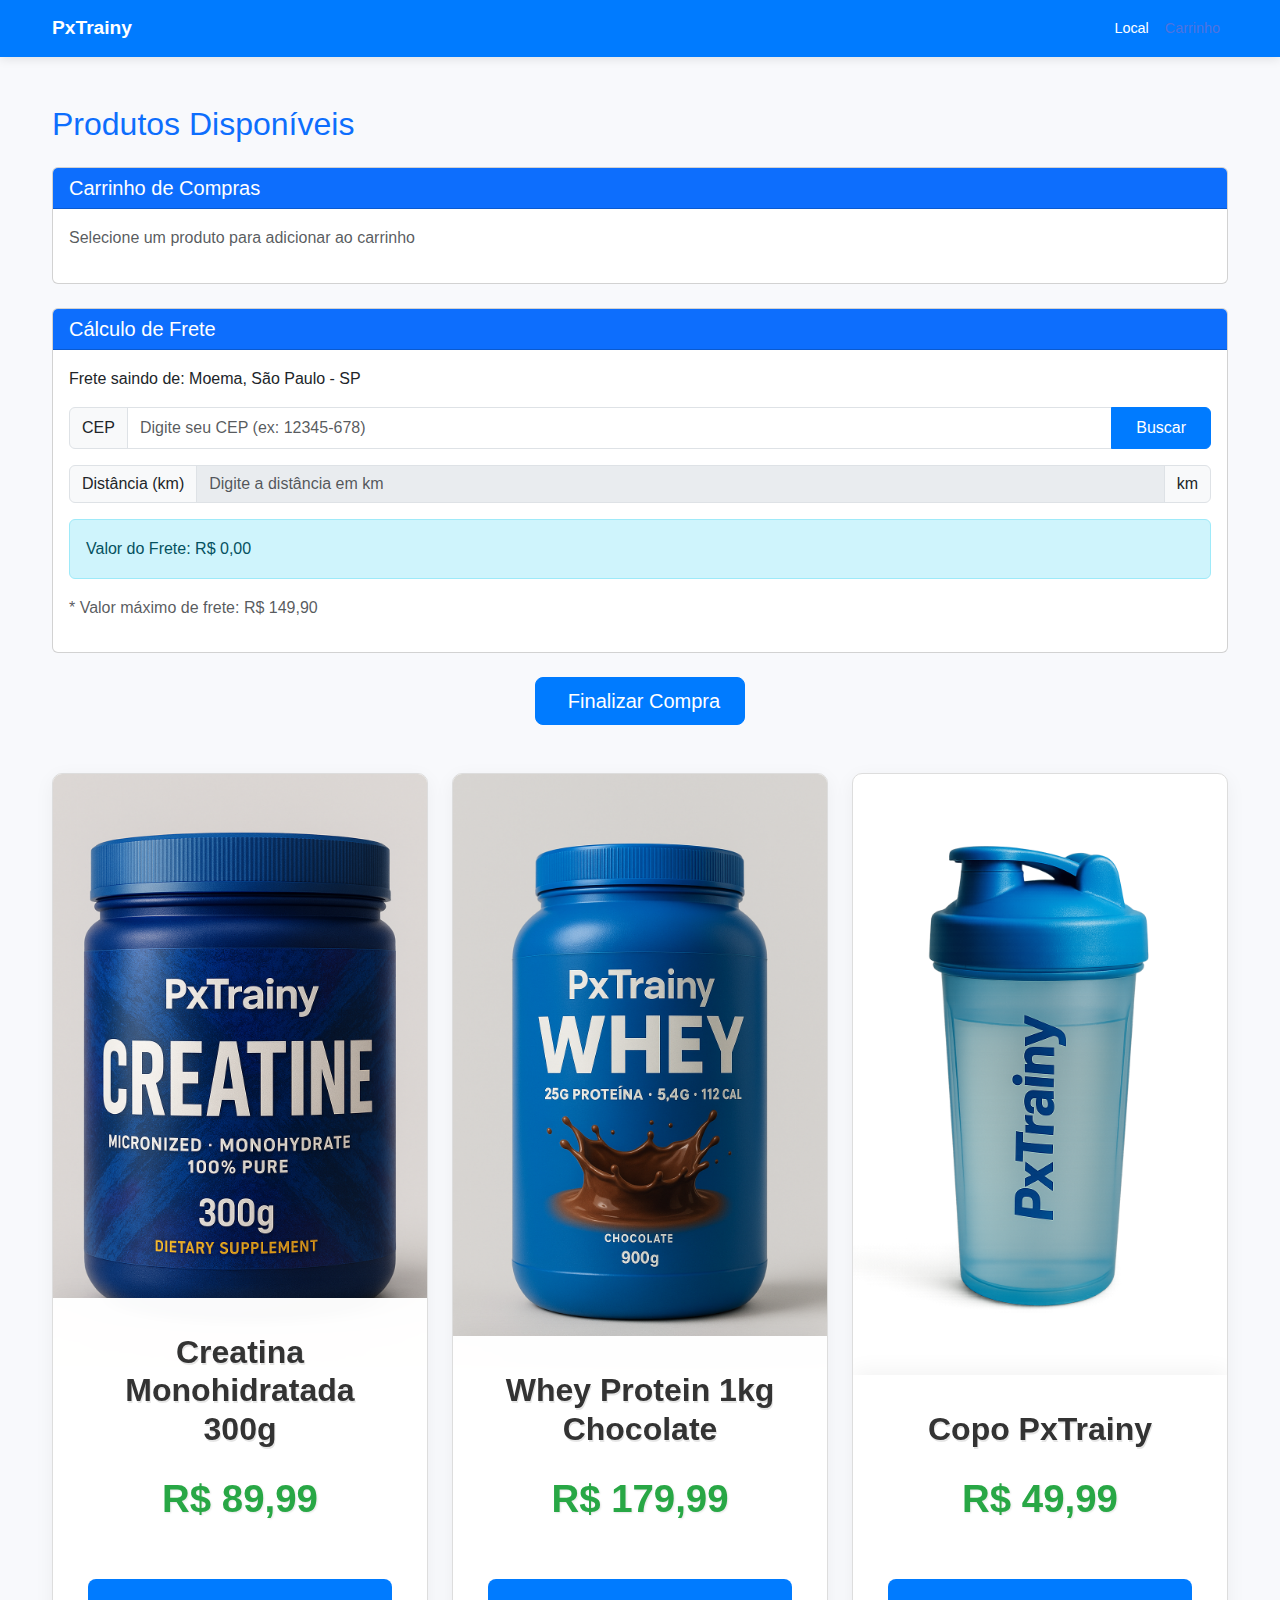
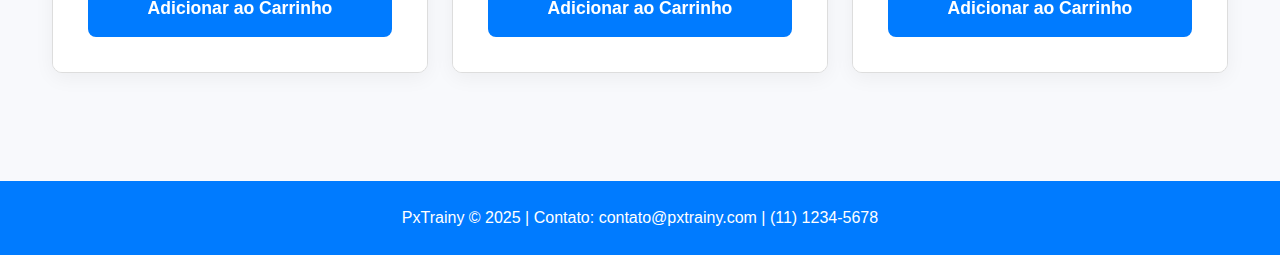
<file: cart.html>
<!DOCTYPE html>
<html lang="pt-BR">
<head>
    <meta charset="UTF-8">
    <meta name="viewport" content="width=device-width, initial-scale=1.0">
    <title>Carrinho - PxTrainy</title>
    <link href="https://cdn.jsdelivr.net/npm/bootstrap@5.3.3/dist/css/bootstrap.min.css" rel="stylesheet">
    <link rel="stylesheet" href="style.css">

</head>
<body>
    <!-- Navbar -->
    <nav class="navbar navbar-expand-lg navbar-dark">
        <div class="container">
            <a class="navbar-brand" href="#">
                PxTrainy
            </a>
            <button class="navbar-toggler" type="button" data-bs-toggle="collapse" data-bs-target="#navbarNav" aria-controls="navbarNav" aria-expanded="false" aria-label="Toggle navigation">
                <span class="navbar-toggler-icon"></span>
            </button>
            <div class="collapse navbar-collapse" id="navbarNav">
                <ul class="navbar-nav ms-auto">
                    <li class="nav-item">
                        <a class="nav-link" href="index.html">Local</a>
                    </li>
                    <li class="nav-item">
                        <a class="nav-link active" href="cart.html">Carrinho</a>
                    </li>
                </ul>
            </div>
        </div>
    </nav>

    <!-- Carrinho de Produtos -->
    <section class="py-5">
        <div class="container">
            <h2 class="text-primary mb-4">Produtos Disponíveis</h2>
            
            <!-- Carrinho de Compras -->
            <div class="card mb-4">
                <div class="card-header bg-primary text-white">
                    <h5 class="mb-0">Carrinho de Compras</h5>
                </div>
                <div class="card-body">
                    <div id="carrinhoItens">
                        <p class="text-muted">Selecione um produto para adicionar ao carrinho</p>
                    </div>
                </div>
            </div>

            <!-- Cálculo de Frete -->
            <div class="card mb-4">
                <div class="card-header bg-primary text-white">
                    <h5 class="mb-0">Cálculo de Frete</h5>
                </div>
                <div class="card-body">
                    <p>Frete saindo de: Moema, São Paulo - SP</p>
                    
                    <!-- Campo de CEP -->
                    <div class="input-group mb-3">
                        <span class="input-group-text">CEP</span>
                        <input type="text" class="form-control" id="cepInput" placeholder="Digite seu CEP (ex: 12345-678)" maxlength="9">
                        <button class="btn btn-primary" type="button" id="buscarCep">Buscar</button>
                    </div>

                    <!-- Dados do CEP -->
                    <div id="dadosCep" class="d-none">
                        <div class="alert alert-info">
                            <p><strong>Endereço:</strong> <span id="endereco"></span></p>
                            <p><strong>Cidade:</strong> <span id="cidade"></span></p>
                            <p><strong>Estado:</strong> <span id="estado"></span></p>
                        </div>
                    </div>

                    <!-- Campo de Distância -->
                    <div id="campoDistancia">
                        <div class="input-group mb-3">
                            <span class="input-group-text">Distância (km)</span>
                            <input type="number" class="form-control" id="distanciaInput" min="0" placeholder="Digite a distância em km" disabled>
                            <span class="input-group-text">km</span>
                        </div>
                    </div>

                    <div class="alert alert-info">
                        Valor do Frete: <span id="valorFrete">R$ 0,00</span>
                    </div>
                    <p class="text-muted">* Valor máximo de frete: R$ 149,90</p>
                </div>
            </div>

            <!-- Botão de Finalização -->
            <div class="text-center mb-5">
                <button class="btn btn-primary btn-lg" id="finalizarCompra">
                    <i class="fas fa-shopping-cart me-2"></i>
                    Finalizar Compra
                </button>
            </div>
            <div class="row mt-5">
                    <!-- Creatina -->
                    <div class="col-md-4">
                        <div class="product-card">
                            <img src="creatina.png" alt="Creatina" class="product-image">
                            <div class="product-info">
                                <h3>Creatina Monohidratada 300g</h3>
                                <p class="price">R$ 89,99</p>
                                <button class="add-to-cart-btn" onclick="addToCart('Creatina')">Adicionar ao Carrinho</button>
                            </div>
                            <div class="product-overlay">
                                <div class="product-details">
                                    <div class="product-specs">
                                        <p>• 300g</p>
                                        <p>• Puro 100%</p>
                                        <p>• Aumenta força e massa muscular</p>
                                        <p>• Sem aditivos</p>
                                    </div>
                                </div>
                            </div>
                        </div>
                    </div>

                    <!-- Whey -->
                    <div class="col-md-4">
                        <div class="product-card">
                            <img src="whey.png" alt="Whey" class="product-image">
                            <div class="product-info">
                                <h3>Whey Protein 1kg Chocolate</h3>
                                <p class="price">R$ 179,99</p>
                                <button class="add-to-cart-btn" onclick="addToCart('Whey')">Adicionar ao Carrinho</button>
                            </div>
                            <div class="product-overlay">
                                <div class="product-details">
                                    <div class="product-specs">
                                        <p>• 1kg</p>
                                        <p>• Sabor Chocolate</p>
                                        <p>• 24g de proteína por dose</p>
                                        <p>• Fácil digestão</p>
                                    </div>
                                </div>
                            </div>
                        </div>
                    </div>

                    <!-- Copo -->
                    <div class="col-md-4">
                        <div class="product-card">
                            <img src="copo.png" alt="Copo" class="product-image">
                            <div class="product-info">
                                <h3>Copo PxTrainy</h3>
                                <p class="price">R$ 49,99</p>
                                <button class="add-to-cart-btn" onclick="addToCart('Copo')">Adicionar ao Carrinho</button>
                            </div>
                            <div class="product-overlay">
                                <div class="product-details">
                                    <div class="product-specs">
                                        <p>• 500ml</p>
                                        <p>• Design exclusivo</p>
                                        <p>• Material resistente</p>
                                        <p>• Ideal para academia</p>
                                    </div>
                                </div>
                            </div>
                        </div>
                    </div>
            </div>
        </div>
    </section>

    <!-- Rodapé -->
    <footer class="footer text-white py-4">
        <div class="container text-center">
            <p class="mb-0">PxTrainy &copy; 2025 | Contato: contato@pxtrainy.com | (11) 1234-5678</p>
        </div>
    </footer>

    <!-- Scripts -->
    <script src="https://cdn.jsdelivr.net/npm/bootstrap@5.3.3/dist/js/bootstrap.bundle.min.js"></script>
    <script>
        // Produtos disponíveis
        const PRODUTOS = {
            'Creatina': {
                nome: 'Creatina Monohidratada 300g',
                preco: 89.99,
                descricao: '300g, Puro 100%, Aumenta força e massa muscular, Sem aditivos'
            },
            'Whey': {
                nome: 'Whey Protein 1kg Chocolate',
                preco: 179.99,
                descricao: '1kg, Sabor Chocolate, 24g de proteína por dose, Fácil digestão'
            },
            'Copo': {
                nome: 'Copo PxTrainy',
                preco: 49.99,
                descricao: '500ml, Design exclusivo, Material resistente, Ideal para academia'
            }
        };

        // Função para atualizar o carrinho
        function atualizarCarrinho() {
            const carrinho = JSON.parse(localStorage.getItem('carrinho')) || [];
            const container = document.getElementById('carrinhoItens');
            
            if (carrinho.length === 0) {
                container.innerHTML = '<p class="text-muted">Selecione um produto para adicionar ao carrinho</p>';
                return;
            }

            let html = '<div class="table-responsive">';
            html += '<table class="table table-hover">';
            html += '<thead><tr><th>Produto</th><th>Descrição</th><th>Preço</th><th>Ações</th></tr></thead>';
            html += '<tbody>';

            carrinho.forEach(item => {
                html += `<tr>`;
                html += `<td>${item.nome}</td>`;
                html += `<td>${item.descricao}</td>`;
                html += `<td>${formatarValor(item.preco)}</td>`;
                html += `<td><button class="btn btn-danger btn-sm" onclick="removerDoCarrinho('${item.nome}')">Remover</button></td>`;
                html += `</tr>`;
            });

            html += '</tbody></table></div>';
            container.innerHTML = html;
        }

        // Função para adicionar ao carrinho
        function addToCart(produto) {
            const item = PRODUTOS[produto];
            if (!item) return;

            const carrinho = JSON.parse(localStorage.getItem('carrinho')) || [];
            carrinho.push(item);
            localStorage.setItem('carrinho', JSON.stringify(carrinho));
            atualizarCarrinho();
            alert(`Produto ${item.nome} adicionado ao carrinho!`);
        }

        // Função para remover do carrinho
        function removerDoCarrinho(nome) {
            const carrinho = JSON.parse(localStorage.getItem('carrinho')) || [];
            const novoCarrinho = carrinho.filter(item => item.nome !== nome);
            localStorage.setItem('carrinho', JSON.stringify(novoCarrinho));
            atualizarCarrinho();
            alert('Produto removido do carrinho!');
        }

        // Inicializar o carrinho quando a página carregar
        window.addEventListener('load', atualizarCarrinho);
    </script>
    <script src="cart.js"></script>
</body>
</html>
</body>
</html>
</file>
<file: style.css>
:root {
    --primary-blue: #007bff;
    --secondary-blue: #4e73df;
    --light-bg: #f8f9fc;
  }
  body {
    background-color: var(--light-bg);
    min-height: 100vh;
    display: flex;
    flex-direction: column;
    font-family: 'Segoe UI', Tahoma, Geneva, Verdana, sans-serif;
    font-size: 16px;
    line-height: 1.6;
  }

  .delivery-wrapper {
    flex: 1;
    padding: 2rem 0;
    margin-top: 80px;
  }

  .container {
    max-width: 1200px;
  }

  .delivery-card {
    background: white;
    border-radius: 15px;
    box-shadow: 0 10px 30px rgba(0, 0, 0, 0.1);
    transition: all 0.3s ease;
    border: none;
  }

  .delivery-card:hover {
    transform: translateY(-5px);
    box-shadow: 0 15px 40px rgba(0, 0, 0, 0.15);
  }

  .delivery-card .card-body {
    padding: 2rem;
  }

  .map-container {
    height: 100%;
    border-radius: 15px;
    overflow: hidden;
    box-shadow: 0 10px 30px rgba(0, 0, 0, 0.1);
    background: #f8f9fa;
  }

  #map {
    height: 100%;
    width: 100%;
  }

  .form-group h4 {
    color: var(--primary-blue);
    margin-bottom: 0.5rem;
    font-weight: 600;
  }

  .route-info {
    background: #f8f9fa;
    padding: 1.5rem;
    border-radius: 10px;
    margin-top: 1.5rem;
  }

  .route-info p {
    margin-bottom: 0.5rem;
    font-size: 1rem;
  }

  .route-info strong {
    color: var(--primary-blue);
    margin-right: 0.5rem;
  }

  .delivery-card {
    background: white;
    border-radius: 15px;
    box-shadow: 0 4px 20px rgba(0, 0, 0, 0.05);
    transition: transform 0.3s ease;
  }

  .delivery-card:hover {
    transform: translateY(-5px);
  }

  .map-container {
    height: 400px;
    border-radius: 15px;
    box-shadow: 0 4px 20px rgba(0, 0, 0, 0.1);
  }

  .footer {
    background-color: var(--primary-blue);
    color: white;
    padding: 1rem;
    position: relative;
    width: 100%;
    z-index: 1000;
    margin-top: auto;
  }

  .navbar {
    background-color: var(--primary-blue);
    box-shadow: 0 2px 10px rgba(0, 0, 0, 0.1);
    font-size: 1rem;
  }

  .navbar-brand {
    font-weight: bold;
    font-size: 1.2rem;
  }

  .nav-link {
    color: white !important;
    font-weight: 500;
    transition: color 0.3s ease;
    font-size: 0.9rem;
  }

  .nav-link:hover {
    color: var(--secondary-blue) !important;
  }

  .nav-link.active {
    color: var(--secondary-blue) !important;
  }

  .success-overlay {
    position: fixed;
    top: 0;
    left: 0;
    right: 0;
    bottom: 0;
    background-color: rgba(0, 0, 0, 0.8);
    display: flex;
    justify-content: center;
    align-items: center;
    z-index: 9999;
    opacity: 0;
    transition: opacity 0.3s ease;
  }

  .success-content {
    background-color: white;
    padding: 2.5rem;
    border-radius: 20px;
    text-align: center;
    box-shadow: 0 15px 40px rgba(0, 0, 0, 0.2);
    animation: bounceIn 0.5s ease;
    max-width: 500px;
    width: 90%;
    position: relative;
    overflow: hidden;
  }

  .success-content::before {
    content: '';
    position: absolute;
    top: 0;
    left: 0;
    right: 0;
    height: 4px;
    background: linear-gradient(90deg, var(--primary-blue), var(--secondary-blue));
  }

  .success-message {
    margin: 1rem 0;
    color: var(--primary-blue);
    font-size: 1.5rem;
    font-weight: 500;
  }

  .btn-primary {
    background-color: var(--primary-blue);
    border-color: var(--primary-blue);
    padding: 0.5rem 1.5rem;
    font-weight: 500;
    transition: all 0.3s ease;
  }

  .btn-primary:hover {
    background-color: var(--secondary-blue);
    border-color: var(--secondary-blue);
    transform: translateY(-2px);
  }

  .btn-success {
    background-color: #28a745;
    border-color: #28a745;
    padding: 0.5rem 1.5rem;
    font-weight: 500;
    transition: all 0.3s ease;
  }

  .btn-success:hover {
    background-color: #218838;
    border-color: #218838;
    transform: translateY(-2px);
  }

  @keyframes bounceIn {
    0% {
      transform: scale(0.5);
      opacity: 0;
    }
    100% {
      transform: scale(1);
      opacity: 1;
    }
  }
  .navbar, .footer {
    background-color: var(--primary-blue);
  }
  #map {
    height: 400px;
    width: 100%;
    border-radius: 8px;
    box-shadow: 0 4px 8px rgba(0, 0, 0, 0.1);
  }
  .card {
    transition: transform 0.3s;
  }
  .card:hover {
    transform: translateY(-5px);
  }
  .product-card {
    border: 1px solid #ddd;
    border-radius: 10px;
    margin-bottom: 60px;
    overflow: hidden;
    transition: all 0.3s ease;
    height: 900px;
    position: relative;
    background: white;
    box-shadow: 0 5px 20px rgba(0, 0, 0, 0.05);
}

.product-card:hover {
    transform: translateY(-15px);
    box-shadow: 0 20px 40px rgba(0, 0, 0, 0.1);
}

.product-image {
    width: 100%;
    height: 600px;
    object-fit: cover;
    transition: transform 0.3s ease;
    margin-bottom: 30px;
    object-position: center;
}

.product-card:hover .product-image {
    transform: scale(1.15);
}

.product-info {
    position: absolute;
    bottom: 0;
    left: 0;
    right: 0;
    padding: 35px;
    background: rgba(255, 255, 255, 0.98);
    text-align: center;
    z-index: 2;
    width: 100%;
    box-shadow: 0 -5px 20px rgba(0, 0, 0, 0.05);
    backdrop-filter: blur(5px);
}

.product-info h3 {
    color: #333;
    margin-bottom: 20px;
    font-size: 2rem;
    font-weight: 700;
    line-height: 1.2;
    text-shadow: 1px 2px rgba(0, 0, 0, 0.1);
}

.product-info .price {
    color: #28a745;
    font-size: 2.4rem;
    font-weight: bold;
    margin-bottom: 30px;
    text-shadow: 1px 1px 2px rgba(0, 0, 0, 0.1);
}

.product-overlay {
    position: absolute;
    top: 0;
    left: 0;
    right: 0;
    bottom: 0;
    background: rgba(0, 0, 0, 0.6);
    opacity: 0;
    transition: opacity 0.3s ease;
    display: flex;
    flex-direction: column;
    justify-content: flex-start;
    align-items: center;
    padding: 40px 30px;
    z-index: 1;
}

.product-card:hover .product-overlay {
    opacity: 1;
}

.product-details {
    width: 95%;
    max-width: 500px;
    background: rgba(255, 255, 255, 0.98);
    padding: 40px 35px;
    border-radius: 12px;
    box-shadow: 0 15px 40px rgba(0, 0, 0, 0.1);
    transform: translateY(50px);
    transition: transform 0.3s ease;
    color: #333;
    text-align: center;
    position: relative;
    z-index: 2;
}

.product-card:hover .product-details {
    transform: translateY(0);
}

.product-details h3 {
    font-size: 1.6rem;
    margin-bottom: 20px;
    color: #333;
    font-weight: 600;
}

.product-specs {
    margin-bottom: 30px;
    color: #444;
}

.product-specs p {
    margin-bottom: 15px;
    font-size: 1.1rem;
    line-height: 1.6;
    padding: 0 15px;
    color: #444;
}

.add-to-cart-btn {
    width: 100%;
    padding: 15px;
    background-color: #007bff;
    border: none;
    border-radius: 8px;
    color: white;
    cursor: pointer;
    transition: all 0.3s ease;
    font-weight: bold;
    font-size: 1.1rem;
    margin-top: 20px;
    display: inline-block;
}

.add-to-cart-btn:hover {
    background-color: #0056b3;
    transform: scale(1.05);
}
  /* Animação de pulsação para o loading */
  @keyframes pulse {
    0% { transform: scale(1); }
    50% { transform: scale(1.1); }
    100% { transform: scale(1); }
  }
  .pulse {
    animation: pulse 1.5s infinite;
  }
  #loading {
    position: fixed;
    top: 0;
    left: 0;
    width: 100%;
    height: 100%;
    background: rgba(255, 255, 255, 0.9);
    display: flex;
    justify-content: center;
    align-items: center;
    z-index: 1000;
  }
</file>
